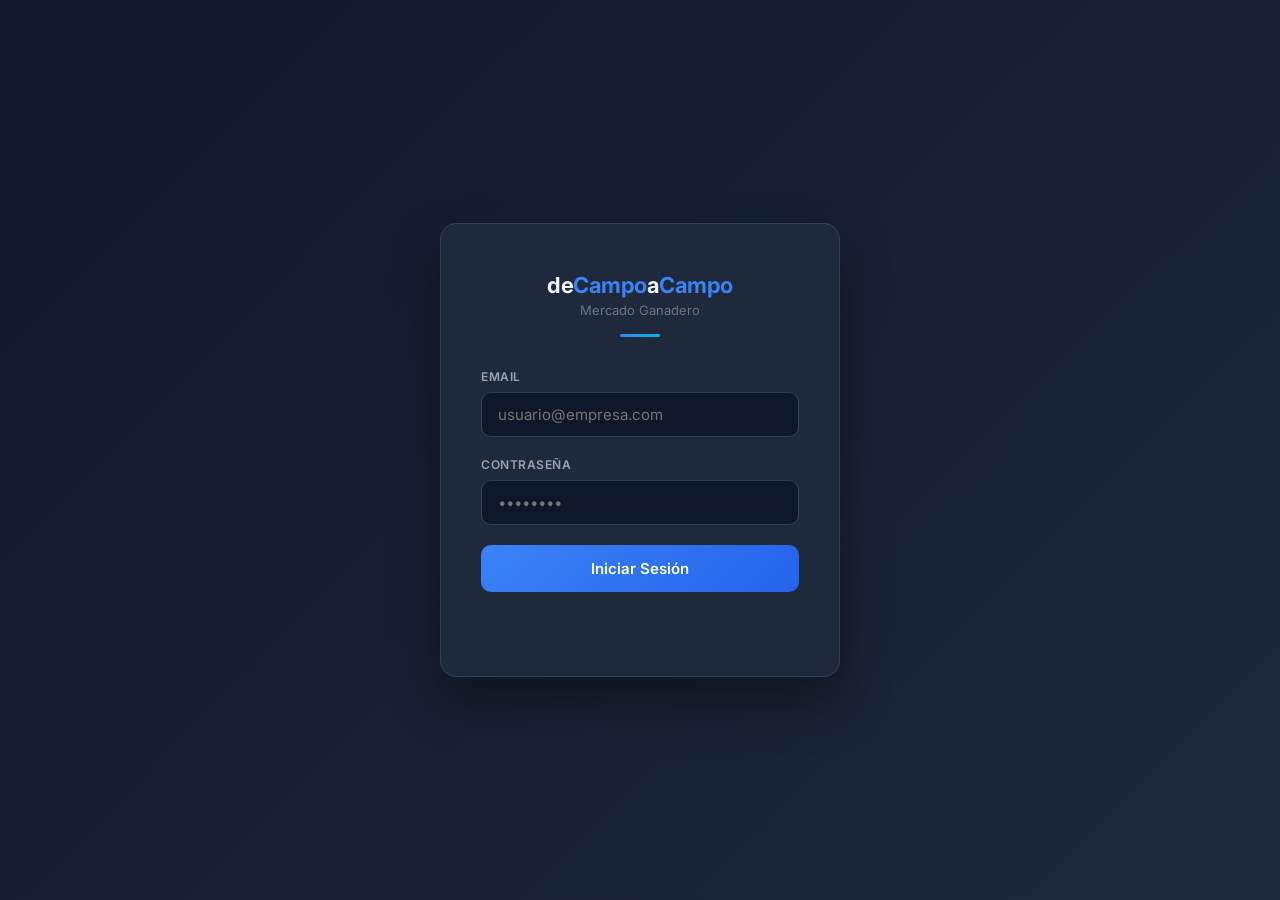
<file: CRM-Dashboard-Script/index.html>
<!DOCTYPE html>
<html lang="es">

<head>
  <base target="_top">
  <meta charset="UTF-8">
  <link rel="preconnect" href="https://fonts.googleapis.com">
  <link href="https://fonts.googleapis.com/css2?family=Inter:wght@400;500;600;700&display=swap" rel="stylesheet">
  <style>
    * {
      box-sizing: border-box;
      margin: 0;
      padding: 0
    }

    body {
      font-family: 'Inter', sans-serif;
      background: #0f172a;
      color: #e2e8f0;
      min-height: 100vh
    }

    #login-view {
      display: flex;
      align-items: center;
      justify-content: center;
      height: 100vh;
      background: linear-gradient(135deg, #0f172a 0%, #1e293b 100%)
    }

    #dash-view {
      display: none
    }

    .login-card {
      background: #1e293b;
      border: 1px solid #334155;
      border-radius: 16px;
      padding: 48px 40px;
      width: 100%;
      max-width: 400px;
      box-shadow: 0 25px 50px rgba(0, 0, 0, .4)
    }

    .login-card .brand {
      text-align: center;
      margin-bottom: 32px
    }

    .login-card .brand-name {
      font-size: 22px;
      font-weight: 700;
      color: #f1f5f9;
      letter-spacing: -0.5px
    }

    .login-card .brand-name span {
      color: #3b82f6
    }

    .login-card .brand-sub {
      font-size: 13px;
      color: #64748b;
      margin-top: 4px
    }

    .login-card .divider {
      width: 40px;
      height: 3px;
      background: linear-gradient(90deg, #3b82f6, #06b6d4);
      border-radius: 2px;
      margin: 16px auto 0
    }

    .form-group {
      margin-bottom: 20px
    }

    .form-group label {
      display: block;
      font-size: 12px;
      font-weight: 600;
      color: #94a3b8;
      text-transform: uppercase;
      letter-spacing: .5px;
      margin-bottom: 8px
    }

    .form-group input {
      width: 100%;
      padding: 12px 16px;
      background: #0f172a;
      border: 1px solid #334155;
      border-radius: 10px;
      color: #f1f5f9;
      font-size: 15px;
      font-family: inherit;
      transition: border .2s
    }

    .form-group input:focus {
      outline: none;
      border-color: #3b82f6;
      box-shadow: 0 0 0 3px rgba(59, 130, 246, .15)
    }

    .btn-login {
      width: 100%;
      padding: 14px;
      background: linear-gradient(135deg, #3b82f6, #2563eb);
      color: #fff;
      border: none;
      border-radius: 10px;
      font-size: 15px;
      font-weight: 600;
      cursor: pointer;
      transition: transform .15s, box-shadow .15s;
      font-family: inherit
    }

    .btn-login:hover {
      transform: translateY(-1px);
      box-shadow: 0 8px 20px rgba(59, 130, 246, .3)
    }

    .btn-login:disabled {
      opacity: .5;
      cursor: not-allowed
    }

    .login-error {
      color: #f87171;
      font-size: 13px;
      text-align: center;
      margin-top: 16px;
      min-height: 20px
    }

    .topbar {
      background: #1e293b;
      border-bottom: 1px solid #334155;
      height: 64px;
      display: flex;
      align-items: center;
      justify-content: space-between;
      padding: 0 24px;
      position: sticky;
      top: 0;
      z-index: 9999
    }

    .topbar-left {
      display: flex;
      align-items: center;
      gap: 10px
    }

    .topbar-left .icon {
      width: 32px;
      height: 32px;
      background: linear-gradient(135deg, #3b82f6, #06b6d4);
      border-radius: 8px;
      display: flex;
      align-items: center;
      justify-content: center;
      font-size: 16px
    }

    .topbar-left h1 {
      font-size: 16px;
      font-weight: 600;
      color: #f1f5f9
    }

    .topbar-center {
      font-size: 18px;
      font-weight: 700;
      color: #f1f5f9
    }

    .topbar-center span {
      color: #3b82f6
    }

    .topbar-right {
      display: flex;
      align-items: center;
      gap: 10px
    }

    .user-chip {
      background: #0f172a;
      border: 1px solid #334155;
      border-radius: 20px;
      padding: 6px 14px 6px 10px;
      display: flex;
      align-items: center;
      gap: 8px;
      font-size: 13px;
      color: #94a3b8
    }

    .user-chip .avatar {
      width: 24px;
      height: 24px;
      background: linear-gradient(135deg, #3b82f6, #06b6d4);
      border-radius: 50%;
      display: flex;
      align-items: center;
      justify-content: center;
      color: #fff;
      font-size: 11px;
      font-weight: 700
    }

    .btn-logout {
      background: none;
      border: 1px solid #334155;
      color: #94a3b8;
      padding: 6px 14px;
      border-radius: 8px;
      font-size: 13px;
      cursor: pointer;
      transition: all .2s
    }

    .btn-logout:hover {
      border-color: #f87171;
      color: #f87171
    }

    .btn-topbar {
      background: #1e293b;
      border: 1px solid #334155;
      color: #f1f5f9;
      padding: 6px 14px;
      border-radius: 8px;
      font-size: 13px;
      font-weight: 500;
      cursor: pointer;
      transition: all .2s;
      display: none;
      align-items: center;
      gap: 8px;
    }

    .btn-topbar:hover {
      border-color: #3b82f6;
      background: #334155;
      box-shadow: 0 0 10px rgba(59, 130, 246, 0.2);
    }

    .btn-topbar svg {
      width: 16px;
      height: 16px;
      color: #3b82f6;
    }

    .btn-topbar:disabled {
      opacity: .4;
      cursor: not-allowed
    }

    .ac-selector {
      display: none;
      position: relative;
      margin-left: 20px
    }

    .ac-dropdown {
      position: relative;
      width: 250px
    }

    .ac-dropdown input {
      width: 100%;
      background: #1e293b;
      border: 1px solid #334155;
      color: #f1f5f9;
      padding: 8px 35px 8px 12px;
      border-radius: 8px;
      font-size: 13px;
      outline: none;
      transition: all 0.2s;
      cursor: pointer
    }

    .ac-dropdown input:focus {
      border-color: #3b82f6;
      background: #0f172a;
      cursor: text
    }

    .ac-dropdown::after {
      content: '▼';
      position: absolute;
      right: 12px;
      top: 50%;
      transform: translateY(-50%);
      font-size: 10px;
      color: #64748b;
      pointer-events: none
    }

    .ac-results {
      position: absolute;
      top: 100%;
      left: 0;
      right: 0;
      background: #1e293b;
      border: 1px solid #334155;
      border-radius: 8px;
      margin-top: 5px;
      max-height: 300px;
      overflow-y: auto;
      z-index: 1000;
      display: none;
      box-shadow: 0 10px 15px -3px rgba(0, 0, 0, 0.5)
    }

    .ac-results div {
      padding: 10px 12px;
      cursor: pointer;
      font-size: 13px;
      color: #cbd5e1;
      border-bottom: 1px solid rgba(51, 65, 85, 0.5)
    }

    .ac-results div:last-child {
      border-bottom: none
    }

    .ac-results div:hover {
      background: #334155;
      color: #3b82f6
    }

    .container {
      max-width: 98%;
      margin: 0 auto;
      padding: 10px 20px
    }

    .search-bar {
      margin-bottom: 24px
    }

    .search-bar input {
      width: 100%;
      padding: 14px 20px;
      background: #1e293b;
      border: 1px solid #334155;
      border-radius: 12px;
      color: #f1f5f9;
      font-size: 15px
    }

    .table-card {
      background: #1e293b;
      border: 1px solid #334155;
      border-radius: 14px;
      overflow: hidden
    }

    .table-title {
      padding: 10px 24px;
      display: flex;
      justify-content: space-between;
      align-items: center;
      border-bottom: 1px solid #334155;
      background: #1e293b
    }

    .table-wrap {
      overflow: auto;
      max-height: calc(100vh - 200px);
      /* Ajuste dinámico para forzar scroll interno */
      position: relative;
      background: #0f172a;
    }

    table {
      width: 100%;
      border-collapse: separate;
      border-spacing: 0;
      white-space: nowrap
    }

    /* Sticky Headers y Columnas */
    th {
      position: sticky;
      top: 0;
      z-index: 80;
      text-align: center;
      padding: 12px 16px;
      background: #1e293b !important;
      /* Mismo color que el table-title para uniformidad */
      color: #94a3b8;
      font-size: 11px;
      font-weight: 700;
      text-transform: uppercase;
      border-bottom: 2px solid #334155;
      box-shadow: 0 2px 5px rgba(0, 0, 0, 0.4);
    }

    td:first-child {
      position: sticky;
      left: 0;
      z-index: 60;
      /* Mayor que th normales para quedar sobre ellos al scrollear horizontalmente */
      background: #0f172a !important;
      min-width: 220px;
      max-width: 350px;
      white-space: normal;
      box-shadow: 4px 0 10px rgba(0, 0, 0, 0.4);
      border-right: 1px solid #334155;
      text-align: center
    }

    th:first-child {
      position: sticky;
      left: 0;
      top: 0;
      z-index: 100;
      background: #1e293b !important;
      min-width: 220px;
      max-width: 350px;
      box-shadow: 4px 4px 10px rgba(0, 0, 0, 0.4);
      border-right: 1px solid #334155;
    }

    tr:hover td:first-child {
      background: #273549 !important
    }

    td {
      padding: 12px 16px;
      font-size: 13px;
      color: #cbd5e1;
      border-bottom: 1px solid rgba(51, 65, 85, .4);
      text-align: center
    }

    .empty-state {
      text-align: center;
      padding: 60px 20px;
      color: #475569
    }

    .spinner {
      width: 18px;
      height: 18px;
      border: 2px solid #334155;
      border-top-color: #3b82f6;
      border-radius: 50%;
      animation: spin .7s linear infinite;
      display: none
    }

    @keyframes spin {
      to {
        transform: rotate(360deg)
      }
    }

    .data-badge {
      font-size: 11px;
      padding: 3px 10px;
      border-radius: 20px;
      font-weight: 600
    }

    .data-badge.import {
      background: rgba(16, 185, 129, 0.15);
      color: #34d399;
      border: 1px solid rgba(16, 185, 129, 0.3)
    }

    .data-badge.fresh {
      background: rgba(59, 130, 246, 0.15);
      color: #60a5fa;
      border: 1px solid rgba(59, 130, 246, 0.3)
    }

    .data-badge.loading {
      background: rgba(234, 179, 8, 0.15);
      color: #fbbf24;
      border: 1px solid rgba(234, 179, 8, 0.3)
    }

    .drag-handle {
      height: 3px;
      background: rgba(255, 255, 255, 0.1);
      border-radius: 2px;
      margin-bottom: 4px;
      cursor: grab;
      transition: all 0.2s
    }

    th:hover .drag-handle {
      background: rgba(59, 130, 246, 0.5)
    }

    th.dragging {
      opacity: 0.4;
      background: #334155 !important
    }

    th.drag-over {
      border-left: 2px solid #3b82f6 !important
    }

    /* Resizer */
    .resizer {
      position: absolute;
      right: 0;
      top: 0;
      height: 100%;
      width: 4px;
      cursor: col-resize;
      user-select: none;
      z-index: 100;
    }

    .resizer:hover {
      background: rgba(59, 130, 246, 0.5);
    }


    @media print {
      @page {
        size: landscape;
        margin: 5mm;
        /* Margen un poco más chico para ganar espacio */
      }

      body {
        background: #fff !important;
        color: #000 !important
      }

      #login-view,
      .topbar,
      .search-bar,
      .table-title,
      .no-print {
        display: none !important
      }

      .table-wrap {
        max-height: none !important;
        overflow: visible !important;
        width: 100% !important;
      }

      .table-card {
        border: none !important;
        border-radius: 0 !important;
        background: white !important;
      }

      table {
        font-size: 7px !important;
        white-space: nowrap !important;
        width: 100% !important;
        border-collapse: collapse !important;
      }

      th {
        background: #1e3a5f !important;
        color: #fff !important;
        -webkit-print-color-adjust: exact;
        print-color-adjust: exact;
        padding: 4px 6px !important;
        border: 0.5px solid #1e3a5f !important;
      }

      td {
        padding: 3px 4px !important;
        border-bottom: 0.5px solid #ccc !important;
        color: #000 !important;
      }

      td:first-child,
      th:first-child {
        position: static !important;
        box-shadow: none !important;
        min-width: 150px !important;
        max-width: 300px !important;
        white-space: normal !important;
        text-align: left !important;
      }

      .pdf-hide {
        display: none !important
      }
    }
  </style>
</head>

<body>
  <div id="login-view">
    <div class="login-card">
      <div class="brand">
        <div class="brand-name">de<span>Campo</span>a<span>Campo</span></div>
        <div class="brand-sub">Mercado Ganadero</div>
        <div class="divider"></div>
      </div>
      <form id="loginForm">
        <div class="form-group"><label>Email</label><input type="email" id="inp-email" placeholder="usuario@empresa.com"
            required></div>
        <div class="form-group"><label>Contraseña</label><input type="password" id="inp-pass" placeholder="••••••••"
            required></div>
        <button type="submit" class="btn-login" id="btnLogin">Iniciar Sesión</button>
      </form>
      <div class="login-error" id="loginErr"></div>
    </div>
  </div>

  <div id="dash-view">
    <div class="pdf-guide-marker no-print"></div>
    <div class="topbar no-print">
      <div class="topbar-left">
        <div class="icon">📊</div>
        <h1>TOP Sociedades</h1>
      </div>
      <div class="topbar-center">de<span>Campo</span>a<span>Campo</span></div>
      <div class="topbar-right">
        <div id="adminControls" class="ac-selector">
          <div class="ac-dropdown">
            <input type="text" id="acInput" placeholder="Seleccionar Comercial..." autocomplete="off">
            <div id="acResults" class="ac-results"></div>
          </div>
        </div>
        <button class="btn-topbar" id="btnRefresh">
          <svg xmlns="http://www.w3.org/2000/svg" fill="none" viewBox="0 0 24 24" stroke="currentColor"
            stroke-width="2">
            <path stroke-linecap="round" stroke-linejoin="round"
              d="M4 4v5h.582m15.356 2A8.001 8.001 0 004.582 9m0 0H9m11 11v-5h-.581m0 0a8.003 8.003 0 01-15.357-2m15.357 2H15" />
          </svg>
          Actualizar
        </button>
        <button class="btn-topbar" id="btnPDF">
          <svg xmlns="http://www.w3.org/2000/svg" fill="none" viewBox="0 0 24 24" stroke="currentColor"
            stroke-width="2">
            <path stroke-linecap="round" stroke-linejoin="round"
              d="M12 10v6m0 0l-3-3m3 3l3-3m2 8H7a2 2 0 01-2-2V5a2 2 0 012-2h5.586a1 1 0 01.707.293l5.414 5.414a1 1 0 01.293.707V19a2 2 0 01-2 2z" />
          </svg>
          PDF
        </button>
        <div class="user-chip">
          <div class="avatar" id="userAvatar">U</div>
          <span id="userName">Usuario</span>
        </div>
        <button class="btn-logout" id="btnLogout">Salir</button>
      </div>
    </div>

    <div class="container">
      <div class="search-bar no-print">
        <input type="text" id="searchInput" placeholder="🔍  Buscar por razón social, representante, AC...">
      </div>
      <div class="table-card">
        <div class="table-title no-print">
          <div style="display:flex;align-items:center;gap:12px">
            <span id="rowCount" style="font-size:11px;color:#64748b;font-weight:500;"></span>
            <div class="spinner" id="spinner"></div>
            <span id="dataBadge" class="data-badge" style="display:none"></span>
          </div>
        </div>
        <div class="table-wrap">
          <table>
            <thead>
              <tr id="tHead"></tr>
            </thead>
            <tbody id="tBody"></tbody>
          </table>
        </div>
      </div>
    </div>
  </div>

  <script>
    var currentUser = null;
    var allRows = [];
    var allHeaders = [];
    var allCommercialsList = [];
    var currentSort = { col: 'Q total OP', asc: false };
    var draggedCol = null;
    var currentUid = null;

    // ============================================================
    // LOGIN
    // ============================================================
    document.getElementById('loginForm').addEventListener('submit', function (e) {
      e.preventDefault();
      var email = document.getElementById('inp-email').value;
      var pass = document.getElementById('inp-pass').value;
      var btn = document.getElementById('btnLogin');
      var err = document.getElementById('loginErr');
      btn.disabled = true; btn.textContent = 'Verificando...'; err.textContent = '';
      google.script.run
        .withSuccessHandler(function (res) {
          if (res.success) { currentUser = res; showDashboard(); }
          else { err.textContent = res.error; btn.disabled = false; btn.textContent = 'Iniciar Sesión'; }
        })
        .withFailureHandler(function (e) {
          err.textContent = 'Error: ' + e.message; btn.disabled = false; btn.textContent = 'Iniciar Sesión';
        })
        .login(email, pass);
    });

    // ============================================================
    // DASHBOARD
    // ============================================================
    function showDashboard() {
      document.getElementById('login-view').style.display = 'none';
      document.getElementById('dash-view').style.display = 'block';
      document.getElementById('userName').textContent = currentUser.name;
      document.getElementById('userAvatar').textContent = currentUser.name.charAt(0).toUpperCase();
      document.getElementById('btnRefresh').style.display = 'flex';
      document.getElementById('btnPDF').style.display = 'flex';
      if (currentUser.isAdmin) {
        document.getElementById('adminControls').style.display = 'flex';
        document.getElementById('acInput').placeholder = 'Cargando comerciales...';
        document.getElementById('acInput').disabled = true;
        populateCommercials();
      } else {
        document.getElementById('adminControls').style.display = 'none';
        fetchData(currentUser.userId);
      }
    }

    function populateCommercials() {
      google.script.run.withSuccessHandler(function (list) {
        allCommercialsList = list;
        var inp = document.getElementById('acInput');
        inp.placeholder = 'Seleccionar Comercial...';
        inp.disabled = false;
        document.getElementById('tBody').innerHTML = '<tr><td colspan="100" class="empty-state">Seleccione un comercial arriba para comenzar.</td></tr>';
      }).getAllCommercials();
    }

    // ============================================================
    // SELECTOR ADMIN
    // ============================================================
    var acInput = document.getElementById('acInput');
    var acResults = document.getElementById('acResults');

    acInput.addEventListener('focus', function () { showACResults(allCommercialsList); });
    acInput.addEventListener('input', function () {
      var q = this.value.toLowerCase();
      showACResults(allCommercialsList.filter(function (n) { return n.toLowerCase().includes(q); }));
    });
    document.addEventListener('click', function (e) {
      if (!e.target.closest('.ac-dropdown')) acResults.style.display = 'none';
    });

    function showACResults(list) {
      acResults.innerHTML = '';
      var allOpt = document.createElement('div');
      allOpt.textContent = 'Todas las Sociedades';
      allOpt.onclick = function () { selectAC('', '0'); };
      acResults.appendChild(allOpt);
      list.forEach(function (name) {
        var div = document.createElement('div');
        div.textContent = name;
        div.onclick = function () { selectAC(name); };
        acResults.appendChild(div);
      });
      acResults.style.display = 'block';
    }

    function selectAC(name, forcedId) {
      acInput.value = name || 'Todas las Sociedades';
      acResults.style.display = 'none';
      handleACChange(forcedId || name);
    }

    function handleACChange(nameOrId) {
      clearTable();
      if (nameOrId === '0' || nameOrId === '') {
        document.getElementById('userName').textContent = 'Vista Global';
        document.getElementById('userAvatar').textContent = 'G';
        fetchData('0');
        return;
      }
      document.getElementById('userName').textContent = nameOrId;
      document.getElementById('userAvatar').textContent = nameOrId.charAt(0).toUpperCase();
      document.getElementById('spinner').style.display = 'block';
      google.script.run.withSuccessHandler(function (id) {
        if (id) { fetchData(id); }
        else {
          document.getElementById('spinner').style.display = 'none';
          document.getElementById('tBody').innerHTML = '<tr><td colspan="100" class="empty-state">No se encontró ID para "' + nameOrId + '".</td></tr>';
        }
      }).getUserIdByName(nameOrId);
    }

    // ============================================================
    // HELPERS — array-of-arrays ↔ objetos
    // Las keys JSON se mandan UNA sola vez en res.h
    // Los valores viajan como arrays en res.d (60% menos payload)
    // ============================================================
    function arraysToRows(headers, data) {
      var hLen = headers.length;
      var rows = new Array(data.length);
      for (var i = 0; i < data.length; i++) {
        var obj = {};
        for (var c = 0; c < hLen; c++) { obj[headers[c]] = data[i][c]; }
        rows[i] = obj;
      }
      return rows;
    }

    // ============================================================
    // FETCH DATA — lee desde hoja import
    // ============================================================
    function fetchData(uid) {
      currentUid = uid;
      clearTable();
      setStatus('loading', '⏳ Cargando...');
      document.getElementById('spinner').style.display = 'block';

      google.script.run
        .withSuccessHandler(function (res) {
          if (uid !== currentUid) return;
          document.getElementById('spinner').style.display = 'none';
          if (res && res.success) {
            allHeaders = res.h;
            allRows = arraysToRows(res.h, res.d);
            renderTable(allHeaders, allRows);
            var ts = res.importTime ? ' — ' + formatImportTime(res.importTime) : '';
            setStatus('import', '✅ Datos del día' + ts);
          } else {
            document.getElementById('tBody').innerHTML = '<tr><td colspan="100" class="empty-state">⚠️ ' + (res ? res.error : 'Sin respuesta') + '</td></tr>';
            setStatus('', '');
          }
        })
        .withFailureHandler(function (e) {
          if (uid !== currentUid) return;
          document.getElementById('spinner').style.display = 'none';
          document.getElementById('tBody').innerHTML = '<tr><td colspan="100" class="empty-state">Error: ' + e.message + '</td></tr>';
          setStatus('', '');
        })
        .getDashboardData(uid);
    }

    // ============================================================
    // BOTÓN ACTUALIZAR — va a Metabase
    // ============================================================
    document.getElementById('btnRefresh').addEventListener('click', function () {
      if (!currentUid) return;
      var btn = document.getElementById('btnRefresh');
      btn.disabled = true; btn.textContent = '⏳ Actualizando...';
      setStatus('loading', '⏳ Consultando Metabase...');
      document.getElementById('spinner').style.display = 'block';

      google.script.run
        .withSuccessHandler(function (res) {
          document.getElementById('spinner').style.display = 'none';
          btn.disabled = false;
          btn.innerHTML = '<svg xmlns="http://www.w3.org/2000/svg" fill="none" viewBox="0 0 24 24" stroke="currentColor" stroke-width="2"><path stroke-linecap="round" stroke-linejoin="round" d="M4 4v5h.582m15.356 2A8.001 8.001 0 004.582 9m0 0H9m11 11v-5h-.581m0 0a8.003 8.003 0 01-15.357-2m15.357 2H15" /></svg> Actualizar';
          if (res.success) {
            allHeaders = res.h;
            allRows = arraysToRows(res.h, res.d);
            renderTable(allHeaders, allRows);
            setStatus('fresh', '🔄 Actualizado ahora desde Metabase');
          } else {
            setStatus('loading', '⚠️ Error: ' + res.error);
          }
        })
        .withFailureHandler(function (e) {
          document.getElementById('spinner').style.display = 'none';
          btn.disabled = false;
          btn.innerHTML = '<svg xmlns="http://www.w3.org/2000/svg" fill="none" viewBox="0 0 24 24" stroke="currentColor" stroke-width="2"><path stroke-linecap="round" stroke-linejoin="round" d="M4 4v5h.582m15.356 2A8.001 8.001 0 004.582 9m0 0H9m11 11v-5h-.581m0 0a8.003 8.003 0 01-15.357-2m15.357 2H15" /></svg> Actualizar';
          setStatus('loading', '⚠️ Error: ' + e.message);
        })
        .refreshUserFromMetabase(currentUid);
    });

    // ============================================================
    // BOTÓN PDF
    // ============================================================
    document.getElementById('btnPDF').addEventListener('click', function () {
      if (allRows.length === 0) return;
      var ths = document.querySelectorAll('#tHead th');
      var trs = document.querySelectorAll('#tBody tr');
      // Aumentamos a 25 el límite lógico, pero el visual lo da la línea roja
      ths.forEach(function (th, i) { th.classList.toggle('pdf-hide', i >= 25); });
      trs.forEach(function (tr) {
        tr.querySelectorAll('td').forEach(function (td, i) { td.classList.toggle('pdf-hide', i >= 25); });
      });
      window.print();
      setTimeout(function () {
        document.querySelectorAll('.pdf-hide').forEach(function (el) { el.classList.remove('pdf-hide'); });
      }, 500);
    });

    function formatImportTime(ts) {
      try {
        var d = new Date(ts);
        return d.getDate() + '/' + (d.getMonth() + 1) + ' ' + d.getHours() + ':' + String(d.getMinutes()).padStart(2, '0');
      } catch (e) { return String(ts); }
    }

    function setStatus(type, text) {
      var badge = document.getElementById('dataBadge');
      if (!text) { badge.style.display = 'none'; return; }
      badge.style.display = 'inline-block';
      badge.className = 'data-badge ' + type;
      badge.textContent = text;
    }

    function clearTable() {
      allRows = []; allHeaders = [];
      document.getElementById('tHead').innerHTML = '';
      document.getElementById('tBody').innerHTML = '';
      document.getElementById('rowCount').textContent = '';
    }

    // ============================================================
    // RENDER TABLE
    // ============================================================
    function renderTable(headers, rows) {
      var headEl = document.getElementById('tHead');
      var bodyEl = document.getElementById('tBody');
      headEl.innerHTML = ''; bodyEl.innerHTML = '';
      document.getElementById('rowCount').textContent = rows.length + ' Sociedades';

      if (rows.length === 0) {
        bodyEl.innerHTML = '<tr><td colspan="100" class="empty-state">Sin datos para este usuario.</td></tr>';
        return;
      }

      // Headers
      var headerLabels = {
        'credito jd': 'credito<br>jd',
        'CCC ult 5': 'CCC<br>ult 5',
        'Fecha Creacion': 'fecha<br>creacion',
        'Ultimo ingreso': 'ultimo<br>ingreso',
        'q_usuarios': 'q<br>usuarios',
        'asociado_comercial': 'asociado<br>comercial'
      };
      var fixedWidths = {
        'CCC': '70px', 'CCC ult 5': '70px', 'credito jd': '60px',
        'Kt': '80px', 'Kv': '80px', 'SAC': '50px', 'q_usuarios': '60px'
      };

      headers.forEach(function (h, index) {
        var th = document.createElement('th');
        th.style.userSelect = 'none';
        th.style.position = 'relative';

        if (index > 0) {
          th.draggable = true;
          var handle = document.createElement('div');
          handle.className = 'drag-handle';
          th.appendChild(handle);
          th.ondragstart = function (e) { draggedCol = h; th.classList.add('dragging'); e.dataTransfer.setData('text/plain', h); };
          th.ondragover = function (e) { e.preventDefault(); if (draggedCol !== h) th.classList.add('drag-over'); };
          th.ondragleave = function () { th.classList.remove('drag-over'); };
          th.ondrop = function (e) { e.preventDefault(); th.classList.remove('drag-over'); var src = e.dataTransfer.getData('text/plain'); if (src !== h) reorderHeaders(src, h); };
          th.ondragend = function () { th.classList.remove('dragging'); };

          // Lógica de Resizer (tipo Excel)
          var resizer = document.createElement('div');
          resizer.className = 'resizer';
          th.appendChild(resizer);

          resizer.addEventListener('mousedown', function (e) {
            e.stopPropagation(); e.preventDefault();
            var startX = e.pageX;
            var startWidth = th.offsetWidth;
            function onMouseMove(e) {
              var newWidth = startWidth + (e.pageX - startX);
              th.style.width = newWidth + 'px';
              th.style.minWidth = newWidth + 'px';
            }
            function onMouseUp() {
              document.removeEventListener('mousemove', onMouseMove);
              document.removeEventListener('mouseup', onMouseUp);
            }
            document.addEventListener('mousemove', onMouseMove);
            document.addEventListener('mouseup', onMouseUp);
          });
        }

        var wrap = document.createElement('div');
        wrap.style.cursor = 'pointer';
        var label = headerLabels[h] || h.replace(/_/g, ' ');
        if (currentSort.col === h) { label += currentSort.asc ? ' ▲' : ' ▼'; wrap.style.color = '#3b82f6'; }
        wrap.innerHTML = label;
        wrap.onclick = function () { handleSort(h); };
        th.appendChild(wrap);

        if (fixedWidths[h]) { th.style.width = fixedWidths[h]; th.style.minWidth = fixedWidths[h]; }
        if (h.indexOf('(F)') !== -1) { th.style.backgroundColor = '#1e3a8a'; th.style.color = '#fff'; th.style.borderLeft = '1px solid #3b82f6'; }
        else if (h.indexOf('(I)') !== -1) { th.style.backgroundColor = '#7f1d1d'; th.style.color = '#fff'; th.style.borderLeft = '1px solid #ef4444'; }

        headEl.appendChild(th);
      });

      // Sort
      var sortedRows = rows.slice().sort(function (a, b) {
        var v1 = parseSortValue(a[currentSort.col]);
        var v2 = parseSortValue(b[currentSort.col]);
        if (v1 < v2) return currentSort.asc ? -1 : 1;
        if (v1 > v2) return currentSort.asc ? 1 : -1;
        return 0;
      });

      // Usar DocumentFragment para un solo reflow del DOM
      var fragment = document.createDocumentFragment();

      sortedRows.forEach(function (row) {
        var tr = document.createElement('tr');
        headers.forEach(function (h) {
          var td = document.createElement('td');
          var val = row[h];
          var txt = (val !== null && val !== undefined && val !== '') ? val : '';

          if (h === 'Kt' || h === 'Kv') {
            td.textContent = txt;
            var num = parseFloat(String(val).replace(',', '.'));
            if (!isNaN(num)) {
              td.style.fontWeight = '700'; td.style.borderRadius = '4px';
              if (num > 10000) { td.style.backgroundColor = '#99b755'; td.style.color = '#000'; }
              else if (num < 5000) { td.style.backgroundColor = '#b45f06'; td.style.color = '#fff'; }
              else { td.style.backgroundColor = '#999999'; td.style.color = '#fff'; }
            }
          } else if (h === '% u' || h.indexOf('CCC') !== -1 || h.indexOf('DCP') !== -1) {
            var cleanVal = String(val || '').replace('%', '').replace(',', '.');
            var num = parseFloat(cleanVal);
            if ((h.indexOf('CCC') !== -1 || h.indexOf('DCP') !== -1) && String(val).indexOf('%') !== -1) num = num / 100;
            if (!isNaN(num)) {
              td.textContent = Math.round(num * 100) + '%';
              td.style.fontWeight = '700'; td.style.borderRadius = '4px';
              td.style.backgroundColor = getScaleColor(num); td.style.color = '#000';
            } else { td.textContent = txt; }
          } else if (h.indexOf('(F)') !== -1) {
            td.textContent = txt;
            td.style.backgroundColor = 'rgba(37,99,235,0.08)';
            td.style.borderLeft = '1px solid rgba(59,130,246,0.2)';
            td.style.color = '#93c5fd';
          } else if (h.indexOf('(I)') !== -1) {
            td.textContent = txt;
            td.style.backgroundColor = 'rgba(220,38,38,0.08)';
            td.style.borderLeft = '1px solid rgba(239,68,68,0.2)';
            td.style.color = '#fca5a5';
          } else {
            td.textContent = txt;
          }
          tr.appendChild(td);
        });
        fragment.appendChild(tr);
      });

      bodyEl.appendChild(fragment);
    }

    function reorderHeaders(source, target) {
      var fromIdx = allHeaders.indexOf(source);
      var toIdx = allHeaders.indexOf(target);
      if (fromIdx === -1 || toIdx === -1) return;
      allHeaders.splice(fromIdx, 1);
      allHeaders.splice(toIdx, 0, source);
      renderTable(allHeaders, allRows);
    }

    function handleSort(col) {
      currentSort = { col: col, asc: currentSort.col === col ? !currentSort.asc : false };
      renderTable(allHeaders, allRows);
    }

    function parseSortValue(val) {
      if (val === null || val === undefined || val === '-' || val === '') return -99999999;
      var s = String(val).toLowerCase().trim();
      if (s === 'hoy') return 0;
      if (s.indexOf('d') !== -1) return parseInt(s) || 0;
      if (s.indexOf('m') !== -1) return (parseInt(s) || 0) * 30;
      if (s.indexOf('a') !== -1) return (parseInt(s) || 0) * 365;
      return parseFloat(s.replace('%', '').replace('m', '').replace(/[^0-9.-]/g, '')) || 0;
    }

    function getScaleColor(value) {
      value = Math.max(0, Math.min(1, value));
      var r, g, b;
      if (value <= 0.5) {
        // De Rojo rgb(230, 124, 115) a Blanco rgb(255, 255, 255)
        var f = value * 2;
        r = Math.round(230 + (255 - 230) * f);
        g = Math.round(124 + (255 - 124) * f);
        b = Math.round(115 + (255 - 115) * f);
      } else {
        // De Blanco rgb(255, 255, 255) a Verde rgb(87, 187, 138)
        var f = (value - 0.5) * 2;
        r = Math.round(255 + (87 - 255) * f);
        g = Math.round(255 + (187 - 255) * f);
        b = Math.round(255 + (138 - 255) * f);
      }
      return 'rgb(' + r + ',' + g + ',' + b + ')';
    }

    // ============================================================
    // BÚSQUEDA LOCAL
    // ============================================================
    document.getElementById('searchInput').addEventListener('input', function (e) {
      var q = e.target.value.toLowerCase();
      if (!q) { renderTable(allHeaders, allRows); return; }
      var filtered = allRows.filter(function (row) {
        return Object.values(row).some(function (val) { return String(val).toLowerCase().includes(q); });
      });
      renderTable(allHeaders, filtered);
    });

    // ============================================================
    // LOGOUT
    // ============================================================
    document.getElementById('btnLogout').addEventListener('click', function () {
      currentUser = null; currentUid = null;
      clearTable();
      document.getElementById('dash-view').style.display = 'none';
      document.getElementById('login-view').style.display = 'flex';
      document.getElementById('btnRefresh').style.display = 'none';
      document.getElementById('btnPDF').style.display = 'none';
      document.getElementById('loginForm').reset();
      var btn = document.getElementById('btnLogin');
      btn.disabled = false; btn.textContent = 'Iniciar Sesión';
      document.getElementById('dataBadge').style.display = 'none';
      document.getElementById('spinner').style.display = 'none';
    });
  </script>
</body>

</html>
</file>
